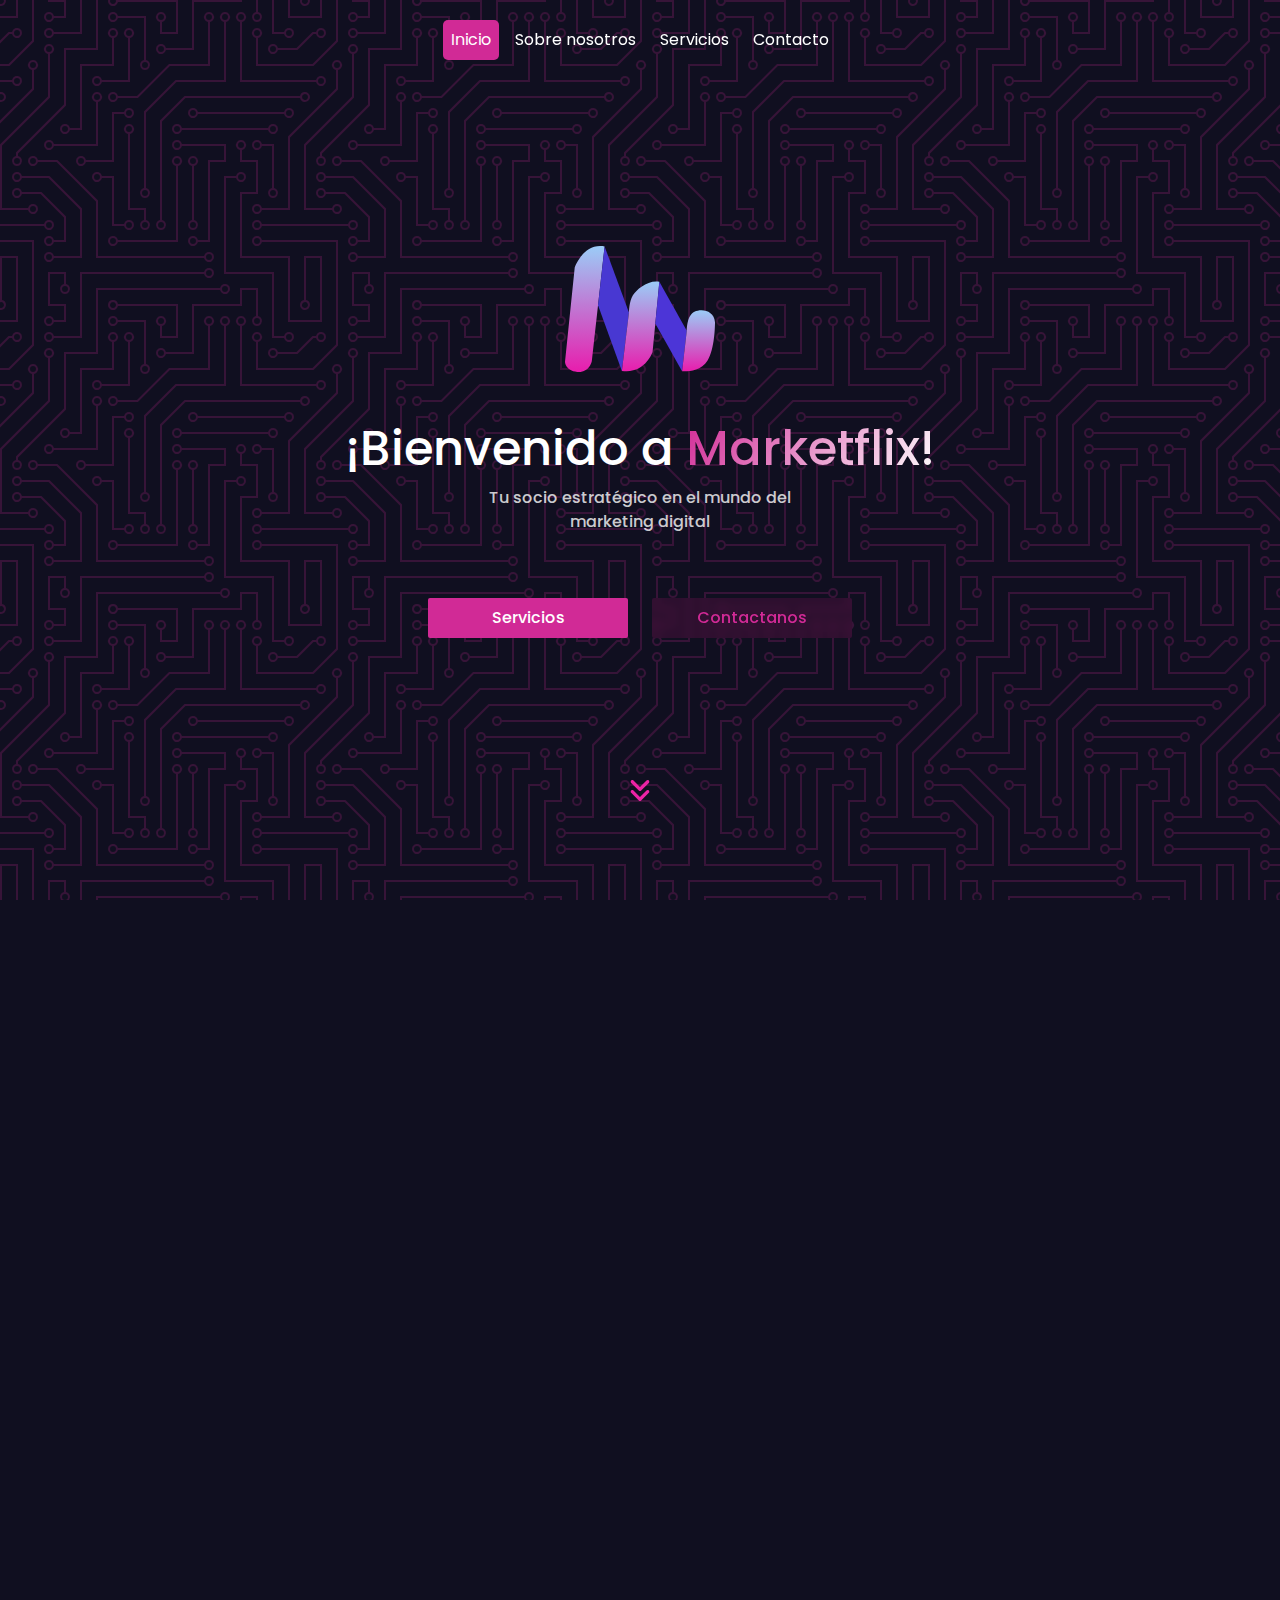
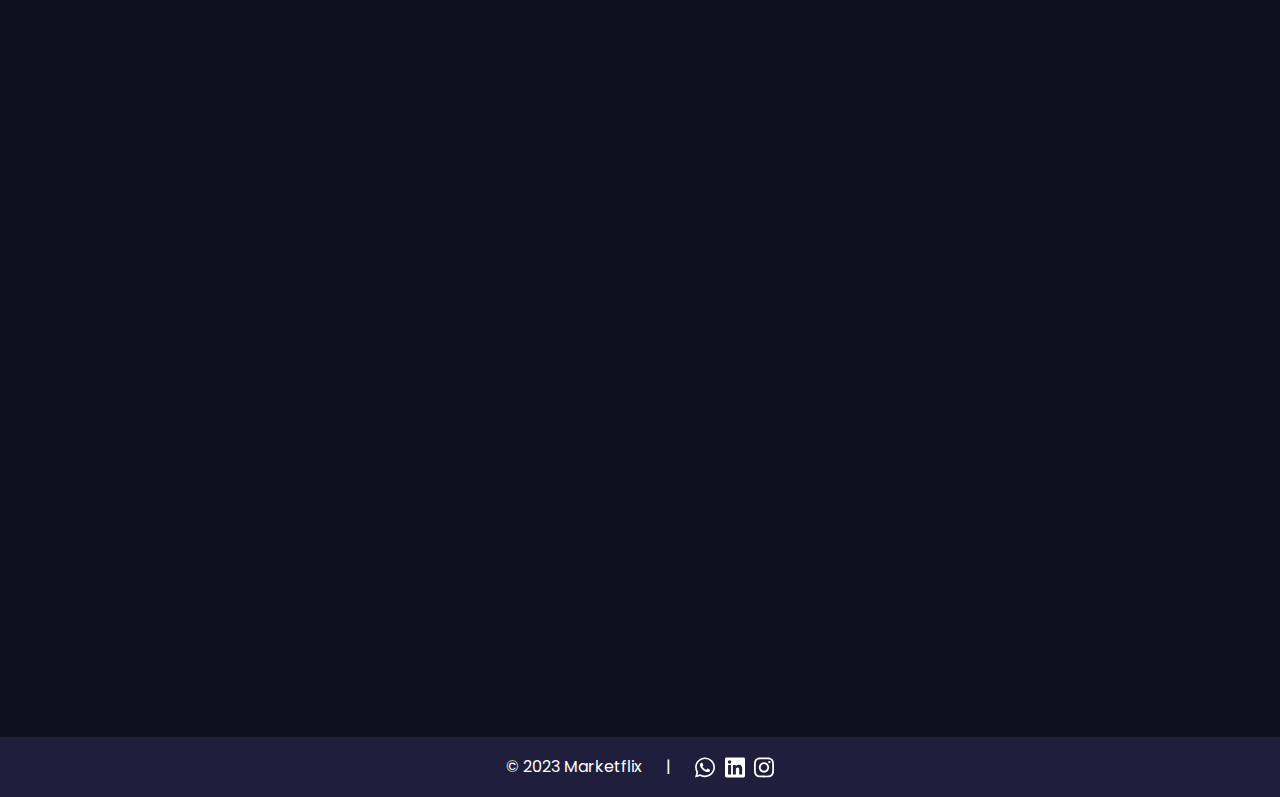
<file: index.html>
<!DOCTYPE html>
<html lang="en">
  <head>
    <meta charset="utf-8" />
    <meta name="viewport" content="width=device-width, initial-scale=1" />
    <meta
      name="description"
      content="Página de suscripcion a servicios de marketing"
    />
    <title>Marketflix</title>
    <link
      rel="preload"
      href="https://cdn.jsdelivr.net/npm/bootstrap@5.3.0-alpha3/dist/css/bootstrap.min.css"
      as="style"
      onload="this.onload=null;this.rel='stylesheet'"
    />
    <noscript
      ><link
        rel="stylesheet"
        href="https://cdn.jsdelivr.net/npm/bootstrap@5.3.0-alpha3/dist/css/bootstrap.min.css"
    /></noscript>
    <link rel="stylesheet" href="css/styles.css" />
    <link rel="shortcut icon" href="img/logo.svg" type="image/x-icon" />
  </head>
  <body>
    <header>
      <nav class="p-0 navbar navbar-expand-lg fixed-top">
        <div class="container-fluid p-0">
          <div class="navbar-subContainer">
            <a class="navbar-brand" href="#"
              ><img
                src="img/logo.svg"
                width="40"
                height="43"
                alt="Icono de Marketflix"
            /></a>
            <button
              class="navbar-toggler custom-toggler"
              type="button"
              data-bs-toggle="collapse"
              data-bs-target="#navbarNavDropdown"
              aria-controls="navbarNavDropdown"
              aria-expanded="false"
              aria-label="Toggle navigation"
            >
              <div class="hamburger-icon">
                <span class="line"></span>
                <span class="line"></span>
              </div>
            </button>
          </div>

          <div
            class="collapse navbar-collapse d-lg-flex justify-content-center"
            id="navbarNavDropdown"
          >
            <ul class="navbar-nav d-flex gap-2 p-lg-0 p-4">
              <li class="nav-item ps-lg-0 ps-2">
                <a class="nav-link" aria-current="page" href="#inicio"
                  >Inicio</a
                >
              </li>
              <li class="nav-item ps-lg-0 ps-2">
                <a class="nav-link" href="#sobreNosotros">Sobre nosotros</a>
              </li>
              <li class="nav-item ps-lg-0 ps-2">
                <a class="nav-link" href="#servicios">Servicios</a>
              </li>
              <li class="nav-item ps-lg-0 ps-2">
                <a class="nav-link" href="#contacto">Contacto</a>
              </li>
            </ul>
          </div>
        </div>
      </nav>
    </header>

    <section id="inicio">
      <div class="container">
        <div
          class="d-flex flex-column justify-content-center align-items-center gap-5"
        >
          <img id="logo" src="img/logo.svg" alt="Logo de Marketflix" />
          <div class="textContainer text-center">
            <h1>¡Bienvenido a <span>Marketflix!</span></h1>
            <p>
              Tu socio estratégico en el mundo del <br />
              marketing digital
            </p>
          </div>
          <div class="row">
            <div class="col">
              <a type="button" id="btnServicios" class="btn" href="#servicios"
                >Servicios</a
              >
            </div>
            <div class="col">
              <a
                type="button"
                id="btnContacto"
                class="btn shiny"
                href="#contacto"
                >Contactanos</a
              >
            </div>
          </div>
        </div>

        <a href="#sobreNosotros"
          ><img
            id="arrowIcon"
            src="img/arrow.svg"
            alt="Icono flecha para indicar se hace scroll"
        /></a>
      </div>
    </section>
    <section id="sobreNosotros">
      <div class="container">
        <div class="titleContainer">
          <h2 class="indexSubtitle">Sobre nosotros</h2>
        </div>
        <div class="row">
          <div class="col-lg-10 align-items-center d-flex">
            <p>
              Somos una empresa de marketing digital apasionada por el
              <span class="highlight">crecimiento</span> y el
              <span class="highlight">éxito</span> de nuestros clientes. En
              Marketflix, nos dedicamos a ayudar a las empresas a
              <span class="highlight">destacar</span> en el entorno digital en
              constante evolución, brindando servicios
              <span class="highlight">especializados</span> que impulsan su
              presencia en línea y generan
              <span class="highlight">resultados</span> impactantes. Nuestro
              enfoque estratégico y nuestro equipo de expertos en marketing
              están comprometidos en potenciar la visibilidad y el alcance de
              nuestros clientes, impulsando su crecimiento y posicionándolos
              como líderes en su industria.
            </p>
          </div>
          <div
            class="col-lg-2 align-items-center justify-content-center d-flex"
          >
            <div class="img-container">
              <img
                class="d-lg-block d-none"
                src="img/megaphone.svg"
                alt="Icono de megáfono"
              />
              <div id="circle" class="d-lg-block d-none"></div>
            </div>
          </div>
        </div>
      </div>
    </section>

    <section id="servicios">
      <div class="container">
        <div class="titleContainer">
          <h2 class="indexSubtitle">Servicios</h2>
        </div>
        <div class="row gap-lg-0 gap-2">
          <div class="col-12 col-lg-4">
            <div class="card">
              <h3>Gestión de redes sociales</h3>
              <div class="d-flex justify-content-center p-4">
                <img src="img/internet.svg" alt="Gestión de redes sociales" />
              </div>
              <p>
                Impulsamos tu presencia en redes con estrategias efectivas y
                contenido relevante. ¡Deja que nuestros expertos potencien tu
                negocio!
              </p>
              <a href="html/servicios.html?servicio=redes-sociales">Ver más</a>
            </div>
          </div>
          <div class="col-12 col-lg-4">
            <div class="card">
              <h3>Diseño web a medida</h3>
              <div class="d-flex justify-content-center p-4">
                <img src="img/config.svg" alt="Diseño web a medida" />
              </div>
              <p>
                Creamos sitios web impactantes y funcionales que reflejan tu
                marca. ¡Destaca en línea con nuestra experiencia en diseño y
                desarrollo!
              </p>
              <a href="html/servicios.html?servicio=diseno-web">Ver más</a>
            </div>
          </div>
          <div class="col-12 col-lg-4">
            <div class="card">
              <h3>Marketing y Branding</h3>
              <div class="d-flex justify-content-center p-4">
                <img src="img/antena.svg" alt="Marketing y Branding" />
              </div>
              <p>
                Construimos marcas sólidas y memorables. Desde la investigación
                hasta campañas impactantes, llevamos tu negocio al siguiente
                nivel.
              </p>
              <a href="html/servicios.html?servicio=marketing-branding"
                >Ver más</a
              >
            </div>
          </div>
        </div>
      </div>
    </section>
    <section id="contacto">
      <div class="container">
        <div class="titleContainer">
          <h2 class="indexSubtitle">Contacto</h2>
        </div>
        <div class="textContainer mb-4">
          <p>
            ¿Estás listo para dar el siguiente paso y aprovechar al máximo el
            potencial del marketing digital?
          </p>
          <span class="highlight mt-2 d-block"
            >¡Te invitamos a ponerte en contacto con nosotros!</span
          >
        </div>

        <form
          action="https://formsubmit.co/marketflixcontacto@gmail.com "
          method="POST"
          onsubmit="setFormSubmitted()"
        >
          <div class="row">
            <div class="col-12 col-lg-6">
              <label for="name">Nombre:</label>
              <input type="text" name="name" id="name" required />
            </div>
            <div class="col-12 col-lg-6">
              <label for="surname">Apellido:</label>
              <input type="text" name="surname" id="surname" required />
            </div>
            <div class="col-12 col-lg-6">
              <label for="email">Email:</label>
              <input type="email" name="email" id="email" required />
            </div>
            <div class="col-12 col-lg-6">
              <label for="telephone">Teléfono:</label>
              <input type="text" name="telephone" id="telephone" required />
            </div>
          </div>
          <div class="row">
            <div class="col-12">
              <label for="message">Mensaje:</label>
              <textarea name="message" id="message"></textarea>
            </div>
          </div>
          <input type="hidden" name="formSubmitted" value="true" />
          <div class="row">
            <div class="col-12">
              <button id="btnSubmit" type="submit">Enviar mensaje</button>
            </div>
          </div>
          <input type="hidden" name="_captcha" value="false" />
          <input type="text" name="_honey" style="display: none" />
        </form>
      </div>
    </section>

    <footer>
      <div
        class="container d-flex align-items-center justify-content-center w-100 h-100 gap-4"
      >
        <span> © 2023 Marketflix</span>
        <span>|</span>
        <div class="iconsContainer">
          <a href="#" target="_blank"
            ><svg xmlns="http://www.w3.org/2000/svg" viewBox="0 0 448 512">
              <path
                d="M380.9 97.1C339 55.1 283.2 32 223.9 32c-122.4 0-222 99.6-222 222 0 39.1 10.2 77.3 29.6 111L0 480l117.7-30.9c32.4 17.7 68.9 27 106.1 27h.1c122.3 0 224.1-99.6 224.1-222 0-59.3-25.2-115-67.1-157zm-157 341.6c-33.2 0-65.7-8.9-94-25.7l-6.7-4-69.8 18.3L72 359.2l-4.4-7c-18.5-29.4-28.2-63.3-28.2-98.2 0-101.7 82.8-184.5 184.6-184.5 49.3 0 95.6 19.2 130.4 54.1 34.8 34.9 56.2 81.2 56.1 130.5 0 101.8-84.9 184.6-186.6 184.6zm101.2-138.2c-5.5-2.8-32.8-16.2-37.9-18-5.1-1.9-8.8-2.8-12.5 2.8-3.7 5.6-14.3 18-17.6 21.8-3.2 3.7-6.5 4.2-12 1.4-32.6-16.3-54-29.1-75.5-66-5.7-9.8 5.7-9.1 16.3-30.3 1.8-3.7.9-6.9-.5-9.7-1.4-2.8-12.5-30.1-17.1-41.2-4.5-10.8-9.1-9.3-12.5-9.5-3.2-.2-6.9-.2-10.6-.2-3.7 0-9.7 1.4-14.8 6.9-5.1 5.6-19.4 19-19.4 46.3 0 27.3 19.9 53.7 22.6 57.4 2.8 3.7 39.1 59.7 94.8 83.8 35.2 15.2 49 16.5 66.6 13.9 10.7-1.6 32.8-13.4 37.4-26.4 4.6-13 4.6-24.1 3.2-26.4-1.3-2.5-5-3.9-10.5-6.6z"
              />
            </svg>
          </a>
          <a href="#" target="_blank"
            ><svg xmlns="http://www.w3.org/2000/svg" viewBox="0 0 448 512">
              <path
                d="M416 32H31.9C14.3 32 0 46.5 0 64.3v383.4C0 465.5 14.3 480 31.9 480H416c17.6 0 32-14.5 32-32.3V64.3c0-17.8-14.4-32.3-32-32.3zM135.4 416H69V202.2h66.5V416zm-33.2-243c-21.3 0-38.5-17.3-38.5-38.5S80.9 96 102.2 96c21.2 0 38.5 17.3 38.5 38.5 0 21.3-17.2 38.5-38.5 38.5zm282.1 243h-66.4V312c0-24.8-.5-56.7-34.5-56.7-34.6 0-39.9 27-39.9 54.9V416h-66.4V202.2h63.7v29.2h.9c8.9-16.8 30.6-34.5 62.9-34.5 67.2 0 79.7 44.3 79.7 101.9V416z"
              />
            </svg>
          </a>
          <a href="#" target="_blank"
            ><svg xmlns="http://www.w3.org/2000/svg" viewBox="0 0 448 512">
              <path
                d="M224.1 141c-63.6 0-114.9 51.3-114.9 114.9s51.3 114.9 114.9 114.9S339 319.5 339 255.9 287.7 141 224.1 141zm0 189.6c-41.1 0-74.7-33.5-74.7-74.7s33.5-74.7 74.7-74.7 74.7 33.5 74.7 74.7-33.6 74.7-74.7 74.7zm146.4-194.3c0 14.9-12 26.8-26.8 26.8-14.9 0-26.8-12-26.8-26.8s12-26.8 26.8-26.8 26.8 12 26.8 26.8zm76.1 27.2c-1.7-35.9-9.9-67.7-36.2-93.9-26.2-26.2-58-34.4-93.9-36.2-37-2.1-147.9-2.1-184.9 0-35.8 1.7-67.6 9.9-93.9 36.1s-34.4 58-36.2 93.9c-2.1 37-2.1 147.9 0 184.9 1.7 35.9 9.9 67.7 36.2 93.9s58 34.4 93.9 36.2c37 2.1 147.9 2.1 184.9 0 35.9-1.7 67.7-9.9 93.9-36.2 26.2-26.2 34.4-58 36.2-93.9 2.1-37 2.1-147.8 0-184.8zM398.8 388c-7.8 19.6-22.9 34.7-42.6 42.6-29.5 11.7-99.5 9-132.1 9s-102.7 2.6-132.1-9c-19.6-7.8-34.7-22.9-42.6-42.6-11.7-29.5-9-99.5-9-132.1s-2.6-102.7 9-132.1c7.8-19.6 22.9-34.7 42.6-42.6 29.5-11.7 99.5-9 132.1-9s102.7-2.6 132.1 9c19.6 7.8 34.7 22.9 42.6 42.6 11.7 29.5 9 99.5 9 132.1s2.7 102.7-9 132.1z"
              />
            </svg>
          </a>
        </div>
      </div>
    </footer>
    <script src="https://code.jquery.com/jquery-3.5.1.slim.min.js"></script>
    <script
      src="https://cdn.jsdelivr.net/npm/bootstrap@5.3.0-alpha3/dist/js/bootstrap.bundle.min.js"
      defer
    ></script>
    <script src="js/btn.js"></script>
    <script src="js/navbar.js"></script>
    <script src="js/form.js"></script>
    <script src="js/scroll.js"></script>
  </body>
</html>
</file>
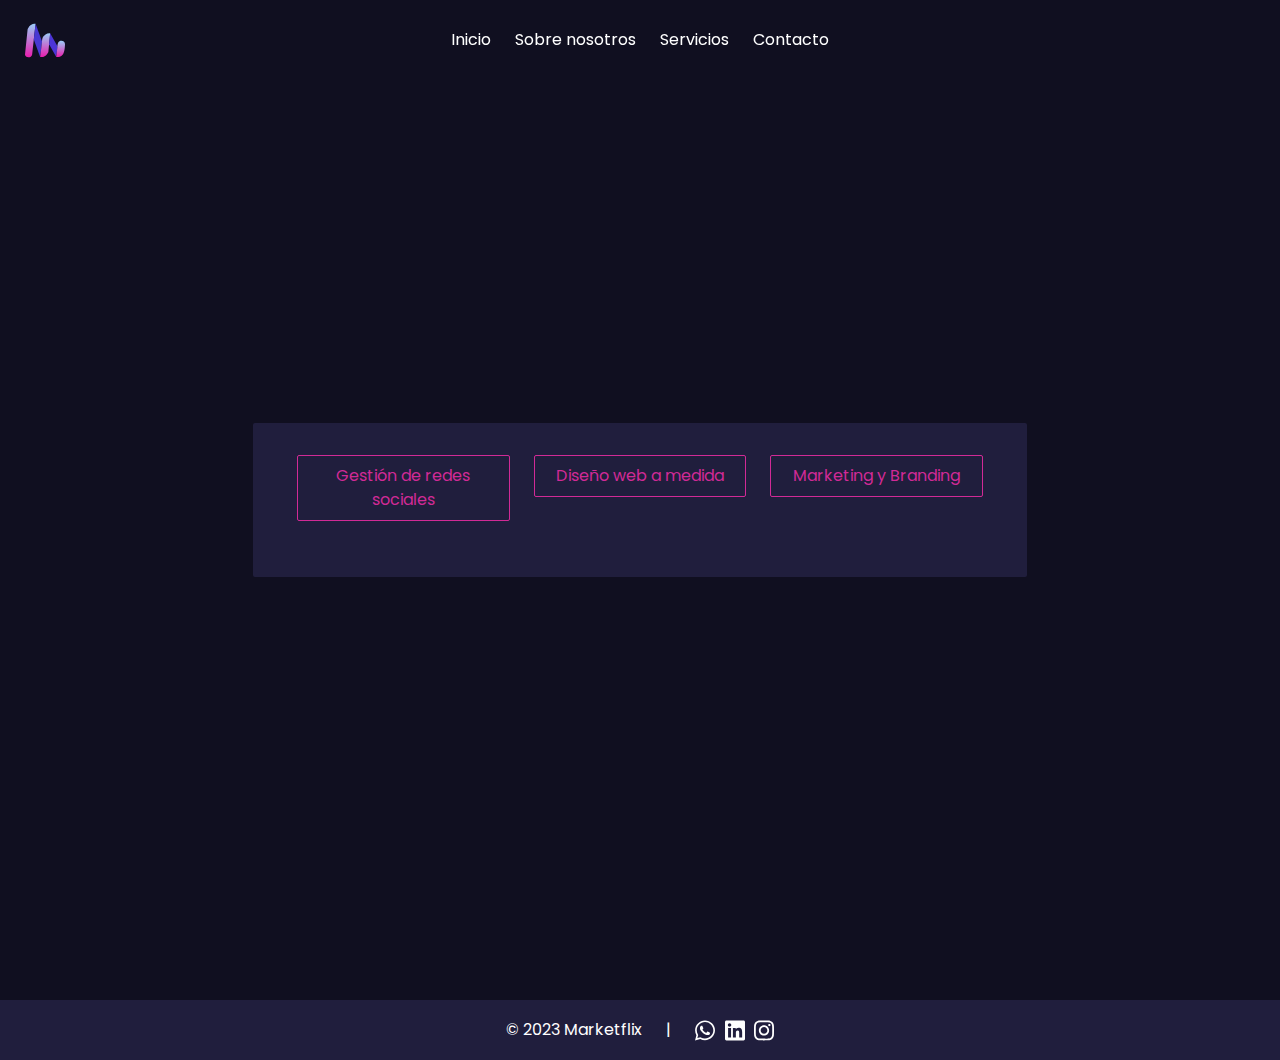
<file: html/servicios.html>
<!DOCTYPE html>
<html lang="en">
   <head>
      <meta charset="utf-8" />
      <meta name="viewport" content="width=device-width, initial-scale=1" />
      <meta
         name="description"
         content="Página de suscripcion a servicios de marketing"
         />
      <title>Marketflix</title>
      <link
         rel="preload"
         href="https://cdn.jsdelivr.net/npm/bootstrap@5.3.0-alpha3/dist/css/bootstrap.min.css"
         as="style"
         onload="this.onload=null;this.rel='stylesheet'"
         />
      <noscript
         >
         <link
            rel="stylesheet"
            href="https://cdn.jsdelivr.net/npm/bootstrap@5.3.0-alpha3/dist/css/bootstrap.min.css"
            />
      </noscript>
      <link rel="stylesheet" href="../css/styles.css" />
      <link rel="shortcut icon" href="../img/logo.svg" type="image/x-icon" />
   </head>
   <body>
      <header>
         <nav class="p-0 navbar navbar-expand-lg fixed-top">
            <div class="container-fluid p-0">
               <div class="navbar-subContainer">
                  <a class="navbar-brand" href="../index.html#inicio"
                     ><img
                     src="../img/logo.svg"
                     width="40"
                     height="43"
                     alt="Icono de Marketflix"
                     /></a>
                  <button
                     class="navbar-toggler custom-toggler"
                     type="button"
                     data-bs-toggle="collapse"
                     data-bs-target="#navbarNavDropdown"
                     aria-controls="navbarNavDropdown"
                     aria-expanded="false"
                     aria-label="Toggle navigation"
                     >
                     <div class="hamburger-icon">
                        <span class="line"></span>
                        <span class="line"></span>
                     </div>
                  </button>
               </div>
               <div
                  class="collapse navbar-collapse d-lg-flex justify-content-center"
                  id="navbarNavDropdown"
                  >
                  <ul class="navbar-nav d-flex gap-2 p-lg-0 p-4">
                     <li class="nav-item ps-lg-0 ps-2">
                        <a
                           class="nav-link"
                           aria-current="page"
                           href="../index.html#inicio"
                           >Inicio</a
                           >
                     </li>
                     <li class="nav-item ps-lg-0 ps-2">
                        <a class="nav-link" href="../index.html#sobreNosotros"
                           >Sobre nosotros</a
                           >
                     </li>
                     <li class="nav-item ps-lg-0 ps-2">
                        <a class="nav-link" href="../index.html#servicios">Servicios</a>
                     </li>
                     <li class="nav-item ps-lg-0 ps-2">
                        <a class="nav-link" href="../index.html#contacto">Contacto</a>
                     </li>
                  </ul>
               </div>
            </div>
         </nav>
      </header>
      <section id="serviciosPage">
         <div class="container d-flex align-items-center flex-column justify-content-center mt-lg-0 mb-lg-0">
            <div class="scrollspy">
               <ul class="nav nav-pills" id="pills-tab" role="tablist">
                  <div class="row w-100 m-0">
                     <div class="col-12 col-lg-4 mb-3">
                        <li class="nav-item" role="presentation">
                           <button
                              class="nav-link w-100" 
                              id="pills-home-tab"
                              data-bs-toggle="pill"
                              data-bs-target="#pills-home"
                              type="button"
                              role="tab"
                              aria-controls="pills-home"
                              aria-selected="true"
                              >
                           Gestión de redes sociales
                           </button>
                        </li>
                     </div>
                     <div class="col-12 col-lg-4 mb-3">
                        <li class="nav-item" role="presentation">
                           <button
                              class="nav-link w-100"
                              id="pills-profile-tab"
                              data-bs-toggle="pill"
                              data-bs-target="#pills-profile"
                              type="button"
                              role="tab"
                              aria-controls="pills-profile"
                              aria-selected="false"
                              >
                           Diseño web a medida
                           </button>
                        </li>
                     </div>
                     <div class="col-12 col-lg-4 mb-3">
                        <li class="nav-item" role="presentation">
                           <button
                              class="nav-link w-100"
                              id="pills-contact-tab"
                              data-bs-toggle="pill"
                              data-bs-target="#pills-contact"
                              type="button"
                              role="tab"
                              aria-controls="pills-contact"
                              aria-selected="false"
                              >
                           Marketing y Branding
                           </button>
                        </li>
                     </div>
                  </div>
               </ul>
               <div class="tab-content" id="pills-tabContent">
                  <div
                     class="tab-pane fade"
                     id="pills-home"
                     role="tabpanel"
                     aria-labelledby="pills-home-tab"
                     >
                     <h2 class="highlight mb-3">¡Impulsa tu presencia en las redes sociales y maximiza tu alcance con nuestro servicio de armado de redes sociales y Community Management! </h2>
                     <p>
                        En la era digital actual, las redes sociales se han convertido en una poderosa herramienta para llegar a tu audiencia, construir una comunidad comprometida y aumentar el reconocimiento de tu marca. En Marketflix, entendemos el potencial de las redes sociales y ofrecemos un servicio completo de armado de redes sociales y Community Management para ayudarte a aprovechar al máximo estas plataformas dinámicas.
                        Este plan incluye: <br>
                     <ul>
                        <li>Creación de cuentas en redes sociales a elección</li>
                        <li>Creación de plantillas para posteos, historias, reels, historias destacadas.</li>
                        <li>Branding mínimo, incluído logo, slogan y paleta para dar identidad.</li>
                        <li> Community managment de contenido.</li>
                        <li>Posteos semanales en feed e historias.</li>
                        <li>Manejo de comunidad y atención al cliente.</li>
                     </ul>
                     </p>
                     <div class="btnServiciosPageContainer mt-4">
                        <a type="button" class="btn btnServiciosPage" href="../index.html#contacto">Contactanos</a>
                     </div>
                  </div>
                  <div
                     class="tab-pane fade"
                     id="pills-profile"
                     role="tabpanel"
                     aria-labelledby="pills-profile-tab"
                     >
                     <h2 class="highlight mb-3"> ¡Obtené una presencia en línea profesional y atractiva con nuestro servicio de armado de páginas web!</h2>
                     <p> 
                        En la era digital en la que vivimos, tener una presencia en línea más sólida es esencial para cualquier negocio. Tu página web es tu tarjeta de presentación en el mundo virtual y la clave para atraer a nuevos clientes, construir relaciones duraderas y hacer crecer tu marca. <br>
                        Este plan incluye: <br>
                     <ul>
                        <li>Creación de página web profesional desde cero</li>
                        <li>Creación de landing page eficaz</li>
                        <li>Página responsiva, atractiva y vendedora</li>
                        <li>Mantenimiento de la página:</li>
                        <ul>
                           <li>Actualizaciones de multimedia (fotos / videos)</li>
                           <li>Actualizaciones de información de la marca (textos)</li>
                           <li>Contacto para ventas, preguntas y atención al cliente</li>
                        </ul>
                     </ul>
                     </p>
                     <div class="btnServiciosPageContainer mt-4">
                        <a type="button" class="btn btnServiciosPage" href="../index.html#contacto">Contactanos</a>
                     </div>
                  </div>
                  <div
                     class="tab-pane fade"
                     id="pills-contact"
                     role="tabpanel"
                     aria-labelledby="pills-contact-tab"
                     >
                     <h2 class="highlight mb-3"> ¡Lleva tu estrategia de marketing al siguiente nivel con nuestro servicio de campañas publicitarias de marketing digital! </h2>
                     <p>
                        En Marketflix, entendemos que en el mundo digital actual, la competencia por la atención del público es feroz. Es por eso que ofrecemos un servicio completo de campañas publicitarias de marketing digital, diseñado para ayudarte a destacar, captar la atención de tu audiencia objetivo y lograr resultados tangibles.
                        Te ayudamos a convertir tu proyecto o emprendimiento en una empresa profesional. <br>
                        Este plan incluye: <br>
                     <ul>
                        <li>Campaña de marketing completa</li>
                        <li>Branding completo desde cero</li>
                        <li>Administrar ads y publicidad con pauta </li>
                        <li>Estrategia de ventas completa</li>
                        <li>Asesoramiento en organización empresarial</li>
                        <li>Profesionalizar el proyecto</li>
                     </ul>
                     </p>
                     <div class="btnServiciosPageContainer mt-4">
                        <a type="button" class="btn btnServiciosPage" href="../index.html#contacto">Contactanos</a>
                     </div>
                  </div>
               </div>
            </div>
         </div>
      </section>
      <footer>
        <div
          class="container d-flex align-items-center justify-content-center w-100 h-100 gap-4"
        >
          <span> © 2023 Marketflix</span>
          <span>|</span>
          <div class="iconsContainer">
            <a href="#" target="_blank"
              ><svg xmlns="http://www.w3.org/2000/svg" viewBox="0 0 448 512">
                <path
                  d="M380.9 97.1C339 55.1 283.2 32 223.9 32c-122.4 0-222 99.6-222 222 0 39.1 10.2 77.3 29.6 111L0 480l117.7-30.9c32.4 17.7 68.9 27 106.1 27h.1c122.3 0 224.1-99.6 224.1-222 0-59.3-25.2-115-67.1-157zm-157 341.6c-33.2 0-65.7-8.9-94-25.7l-6.7-4-69.8 18.3L72 359.2l-4.4-7c-18.5-29.4-28.2-63.3-28.2-98.2 0-101.7 82.8-184.5 184.6-184.5 49.3 0 95.6 19.2 130.4 54.1 34.8 34.9 56.2 81.2 56.1 130.5 0 101.8-84.9 184.6-186.6 184.6zm101.2-138.2c-5.5-2.8-32.8-16.2-37.9-18-5.1-1.9-8.8-2.8-12.5 2.8-3.7 5.6-14.3 18-17.6 21.8-3.2 3.7-6.5 4.2-12 1.4-32.6-16.3-54-29.1-75.5-66-5.7-9.8 5.7-9.1 16.3-30.3 1.8-3.7.9-6.9-.5-9.7-1.4-2.8-12.5-30.1-17.1-41.2-4.5-10.8-9.1-9.3-12.5-9.5-3.2-.2-6.9-.2-10.6-.2-3.7 0-9.7 1.4-14.8 6.9-5.1 5.6-19.4 19-19.4 46.3 0 27.3 19.9 53.7 22.6 57.4 2.8 3.7 39.1 59.7 94.8 83.8 35.2 15.2 49 16.5 66.6 13.9 10.7-1.6 32.8-13.4 37.4-26.4 4.6-13 4.6-24.1 3.2-26.4-1.3-2.5-5-3.9-10.5-6.6z"
                />
              </svg>
            </a>
            <a href="#" target="_blank"
              ><svg xmlns="http://www.w3.org/2000/svg" viewBox="0 0 448 512">
                <path
                  d="M416 32H31.9C14.3 32 0 46.5 0 64.3v383.4C0 465.5 14.3 480 31.9 480H416c17.6 0 32-14.5 32-32.3V64.3c0-17.8-14.4-32.3-32-32.3zM135.4 416H69V202.2h66.5V416zm-33.2-243c-21.3 0-38.5-17.3-38.5-38.5S80.9 96 102.2 96c21.2 0 38.5 17.3 38.5 38.5 0 21.3-17.2 38.5-38.5 38.5zm282.1 243h-66.4V312c0-24.8-.5-56.7-34.5-56.7-34.6 0-39.9 27-39.9 54.9V416h-66.4V202.2h63.7v29.2h.9c8.9-16.8 30.6-34.5 62.9-34.5 67.2 0 79.7 44.3 79.7 101.9V416z"
                />
              </svg>
            </a>
            <a href="#" target="_blank"
              ><svg xmlns="http://www.w3.org/2000/svg" viewBox="0 0 448 512">
                <path
                  d="M224.1 141c-63.6 0-114.9 51.3-114.9 114.9s51.3 114.9 114.9 114.9S339 319.5 339 255.9 287.7 141 224.1 141zm0 189.6c-41.1 0-74.7-33.5-74.7-74.7s33.5-74.7 74.7-74.7 74.7 33.5 74.7 74.7-33.6 74.7-74.7 74.7zm146.4-194.3c0 14.9-12 26.8-26.8 26.8-14.9 0-26.8-12-26.8-26.8s12-26.8 26.8-26.8 26.8 12 26.8 26.8zm76.1 27.2c-1.7-35.9-9.9-67.7-36.2-93.9-26.2-26.2-58-34.4-93.9-36.2-37-2.1-147.9-2.1-184.9 0-35.8 1.7-67.6 9.9-93.9 36.1s-34.4 58-36.2 93.9c-2.1 37-2.1 147.9 0 184.9 1.7 35.9 9.9 67.7 36.2 93.9s58 34.4 93.9 36.2c37 2.1 147.9 2.1 184.9 0 35.9-1.7 67.7-9.9 93.9-36.2 26.2-26.2 34.4-58 36.2-93.9 2.1-37 2.1-147.8 0-184.8zM398.8 388c-7.8 19.6-22.9 34.7-42.6 42.6-29.5 11.7-99.5 9-132.1 9s-102.7 2.6-132.1-9c-19.6-7.8-34.7-22.9-42.6-42.6-11.7-29.5-9-99.5-9-132.1s-2.6-102.7 9-132.1c7.8-19.6 22.9-34.7 42.6-42.6 29.5-11.7 99.5-9 132.1-9s102.7-2.6 132.1 9c19.6 7.8 34.7 22.9 42.6 42.6 11.7 29.5 9 99.5 9 132.1s2.7 102.7-9 132.1z"
                />
              </svg>
            </a>
          </div>
        </div>
      </footer>
      <script src="https://code.jquery.com/jquery-3.5.1.slim.min.js"></script>
      <script
         src="https://cdn.jsdelivr.net/npm/bootstrap@5.3.0-alpha3/dist/js/bootstrap.bundle.min.js"
         defer
         ></script>
      <script src="../js/cards.js"></script>
      <script src="../js/navbar.js"></script>
   </body>
</html>
</file>
<file: css/styles.css>
@import url(https://fonts.bunny.net/css?family=poppins:400,500&display=swap);

:root {
  --color-primary: #100f20;
  --color-secondary: #201e3d;
  --color-accent: #d12a96;
}

::-moz-selection {
  /* Code for Firefox */
  color: rgb(255, 255, 255);
  background: var(--color-accent);
}

::selection {
  color: rgb(255, 255, 255);
  background: var(--color-accent);
}

body {
  font-family: "Poppins", sans-serif;
  background-color: var(--color-primary);
  color: white;
}

section {
  margin-bottom: 60px;
  padding: 0 15px;
  scroll-margin-top: 100px;
  opacity: 0;
  transition: opacity 1s ease-in-out;
}

section.show {
  opacity: 1;
}

#serviciosPage {
  opacity: 1;
}

h1 span {
  background: linear-gradient(124.21deg, var(--color-accent), #ffffff);
  -webkit-background-clip: text;
  -webkit-text-fill-color: transparent;
  background-clip: text;
}

.section-hidden {
  opacity: 0;
  transform: translateY(20px);
  transition: opacity 0.5s ease, transform 0.5s ease;
}

#inicio {
  background-color: #100f20;
  background-image: url(../img/pattern.svg);
}

#inicio .container {
  height: 100vh;
  display: flex;
  align-items: center;
  justify-content: center;
  flex-direction: column;
  gap: 1em;
  position: relative;
}

.textContainer p {
  color: rgba(255, 255, 255, 0.8);
  font-weight: 500;
}

#btnServicios,
#btnContacto,
#btnSubmit {
  border-radius: 2px;
  font-weight: 500;
  display: flex;
  align-items: center;
  justify-content: center;
}

#btnServicios,
#btnSubmit {
  transition: 0.3s;
  background-color: var(--color-accent);
  color: white;
  border: none;
}

#btnServicios:hover,
#btnSubmit:hover, .btnServiciosPage:hover {
  transition: 0.3s;
  background-color: #a82279;
}

.btnServiciosPage{
  background-color: var(--color-accent);
  transition: 0.3s;
  color: white;
  border: none;
  border-radius: 2px;
}

.btnServiciosPageContainer{
  display: flex;
  justify-content: end;
}

#btnSubmit {
  width: 100%;
  padding: 0.8em;
}

#btnContacto {
  background: rgba(112, 15, 78, 0.3);
  backdrop-filter: blur(5px);
  color: var(--color-accent);
}

.shiny {
  color: var(--color-accent);
  position: relative;
  border: none;
  overflow: hidden;
}

.shiny::after {
  content: "";
  position: absolute;
  top: calc(var(--y, 0) * 1px - 50px);
  left: calc(var(--x, 0) * 1px - 50px);
  width: 100px;
  height: 100px;
  background: radial-gradient(#81195d, #3985ff00 80%);
  opacity: 0;
  transition: opacity 0.2s;
}

.shiny:hover::after {
  opacity: 0.4;
}

@keyframes arrow-animation {
  0% {
    transform: translateY(0);
    opacity: 0.5;
  }
  50% {
    transform: translateY(10px);
    opacity: 1;
  }
  100% {
    transform: translateY(0);
    opacity: 0.5;
  }
}

#arrowIcon {
  animation: arrow-animation 3s infinite;
  position: absolute;
  left: 0;
  right: 0;
  margin: 0 auto; /* Centra horizontalmente el objeto */
  bottom: 10%;
}

/* FIN SECCION INICIO */

.indexSubtitle {
  font-weight: 500;
  color: var(--color-accent);
  margin: 0;
}

.titleContainer {
  background: rgba(236, 35, 165, 0.17);
  padding: 0.5em 1em;
  width: fit-content;
  border-radius: 2px;
  display: flex;
  align-items: center;
  justify-content: center;
  margin-bottom: 22px;
  user-select: none;
  box-shadow: 0px 0px 50px -4px rgba(188, 37, 135, 0.2);
}

.highlight {
  color: var(--color-accent);
}

#sobreNosotros p {
  color: #b0b0b0;
  height: fit-content;
  margin: 0;
  text-align: justify;
}

#sobreNosotros img {
  width: 140px;
  user-select: none;
  pointer-events: none;
}

.img-container {
  position: relative;
}

#circle {
  width: 30px;
  height: 30px;
  background-color: #ec23a5;
  border-radius: 50%;
  position: absolute;
  top: 35px;
  left: 35px;
  filter: blur(30px);
}

/* FIN SECCION SOBRE NOSOTROS */

.card {
  padding: 1em;
  background: rgba(112, 15, 78, 0.1);
  backdrop-filter: blur(5px);
  border-radius: 2px;
  height: 100%;
}

.card img {
  width: 60px;
}

.card h3 {
  color: var(--color-accent);
  font-weight: 500;
}

.card p {
  color: #ffffff;
  font-weight: 400;
  line-height: 200%;
  text-align: justify;
}

.card a {
  font-weight: 500;
  font-size: 12px;
  color: var(--color-accent);
  text-decoration: none;
  width: fit-content;
}

/* FIN SECCION SERVICIOS */

form label {
  font-weight: 500;
  font-size: 14px;
  color: white;
  display: block;
  margin-bottom: 1em;
}

input,
textarea {
  background-color: var(--color-secondary);
  border: none;
  color: white;
  width: 100%;
  margin-bottom: 1em;
  padding: 1em;
}

input {
  height: 40px;
}

textarea {
  height: 95px;
}

#contacto p {
  color: #b0b0b0;
}

/* Navbar */
nav,
.navbar-subContainer {
  transition: 0.1s;
  height: 80px;
}

.navbar a {
  transition: background-color 0.3s ease;
  color: white;
}

.navbar a:hover {
  color: white;
}

.custom-toggler {
  border: none;
  background-color: transparent;
  outline: none;
  cursor: pointer;
  padding: 0;
}

.hamburger-icon {
  display: flex;
  flex-direction: column;
  justify-content: center;
  align-items: center;
  width: 30px;
  height: 20px;
  position: relative;
}

.line {
  width: 20px;
  height: 2px;
  background-color: #ffffff;
  position: absolute;
  transition: transform 0.3s ease;
  transform-origin: center;
}

.line:first-child {
  top: calc(50%);
}

.line:last-child {
  top: calc(50%);
}

.navbar-toggler[aria-expanded="true"] .line:first-child {
  transform: rotate(45deg);
}

.navbar-toggler[aria-expanded="true"] .line:last-child {
  transform: rotate(-45deg);
}

.navbar-toggler:not([aria-expanded="true"]) .line:first-child {
  transform: translateY(-4px);
}

.navbar-toggler:not([aria-expanded="true"]) .line:last-child {
  transform: translateY(4px);
}

.navbar-toggler:focus {
  box-shadow: none;
}

.navbar-toggler {
  background-color: var(--color-secondary);
  border-radius: 4px;
  height: 40px;
  width: 40px;
  display: flex;
  justify-content: center;
  align-items: center;
  right: 25px;
  position: absolute;
}

.bg-color {
  background: rgba(37, 35, 61, 0.5);
  backdrop-filter: blur(7.5px);
}

.navbar-nav {
  transition: 0.3s;
}

.navbar-subContainer.scrolled {
  background-color: var(--color-secondary);
  transition: 0.3s;
}

.navbar.scrolled {
  background-color: var(--color-secondary);
  transition: 0.3s;
}

.navbar-toggler.scrolled {
  background-color: var(--color-primary);
  transition: 0.3s;
}

.navbar-subContainer {
  display: flex;
  justify-content: space-between;
  transition: 0.3s;
  align-items: center;
}

.nav-item {
  border-radius: 5px;
}

.nav-item.bg-color {
  background-color: var(--color-accent);
  transition: 0.3s;
}

.navbar-brand {
  left: 25px;
  position: absolute;
  opacity: 0;
  transition: 0.2s !important;
}

.mostrar {
  opacity: 1;
  transition: 0.2s !important;
}

footer {
  height: 60px;
  background-color: var(--color-secondary);
}

footer svg {
  width: 20px;
  fill: rgb(255, 255, 255);
  transition: 0.3s;
}

footer svg:hover {
  width: 20px;
  fill: var(--color-accent);
  transition: 0.3s;
}

.iconsContainer {
  display: flex;
  gap: 0.6em;
}

/* PAGINA SERVICIOS */

#serviciosPage {
  margin-bottom: 0;
}

#serviciosPage .container {
  height: 100%;
  min-height: calc(100vh - 60px);
  margin-top: 80px;
  margin-bottom: 80px;
}

button .active {
  background-color: var(--color-accent) !important;
}

.nav-pills {
  --bs-nav-pills-border-radius: 2px;
  --bs-nav-pills-link-active-color: #fff;
  --bs-nav-pills-link-active-bg: var(--color-accent);
}

.nav-pills .nav-link {
  color: var(--color-accent);
  border: var(--color-accent) 1px solid;
}

.nav-link:focus,
.nav-link:hover {
  color: white;
}

#pills-tab {
  display: flex;
  gap: 1em;
}

.scrollspy {
  background-color: var(--color-secondary);
  padding: 2em;
  border-radius: 2px;
  display: flex;
  gap: 0.5em;
  flex-direction: column;
}

.serviciosSubtitle {
  color: var(--color-accent);
  font-size: 1.5em;
  font-weight: 500;
}

#serviciosPage h2 {
  line-height: 200%;
}

.servicioLink {
  float: right !important;
}

/* Estilos para pantallas más pequeñas que 576px */
@media (max-width: 575.98px) {
  
  .btnServiciosPage{
    width: 100%;
  }

  h1 {
    font-size: 1.5em;
  }

  h2 {
    font-size: 0.8em;
  }

  h3 {
    font-size: 1.2em;
  }

  #serviciosPage h2 {
    font-size: 1em;
  }

  .card p {
    font-size: 0.8em;
  }

  #logo {
    width: 100px;
  }

  .textContainer p {
    font-size: 0.7em;
  }

  #btnContacto,
  #btnServicios {
    font-size: 12px;
    width: 140px;
    height: 35px;
  }
}

/* Estilos para pantallas más grandes o iguales a 576px y más pequeñas que 768px */
@media (min-width: 576px) and (max-width: 767.98px) {
  
  .btnServiciosPage{
    width: 100%;
  }

  h1 {
    font-size: 2em;
  }

  h2 {
    font-size: 0.8em;
  }

  h3 {
    font-size: 1.5em;
  }

  #serviciosPage h2 {
    font-size: 1em;
  }

  .card p {
    font-size: 0.9em;
  }

  #logo {
    width: 125px;
  }

  .textContainer p {
    font-size: 0.8em;
  }

  #btnContacto,
  #btnServicios {
    font-size: 12px;
    width: 160px;
    height: 35px;
  }
}

/* Estilos para pantallas más grandes o iguales a 768px y más pequeñas que 992px */
@media (min-width: 768px) and (max-width: 991.98px) {
  
  .btnServiciosPage{
    width: 100%;
  }
 
  h1 {
    font-size: 2.5em;
  }

  h2 {
    font-size: 0.8em;
  }

  h3 {
    font-size: 1.5em;
  }

  #serviciosPage h2 {
    font-size: 1em;
  }

  .card p {
    font-size: 0.9em;
  }

  #logo {
    width: 125px;
  }
  .textContainer p {
    font-size: 0.9em;
  }

  #btnContacto,
  #btnServicios {
    font-size: 14px;
    width: 180px;
    height: 40px;
  }
}

/* Estilos para pantallas más grandes o iguales a 992px y más pequeñas que 1200px */
@media (min-width: 992px) {
  h1 {
    font-size: 3em;
  }

  h2 {
    font-size: 1em;
  }

  #serviciosPage h2 {
    font-size: 1.6em;
  }

  h3 {
    font-size: 1.2em;
  }

  .card p {
    font-size: 0.9em;
  }

  #logo {
    width: 150px;
  }
  .textContainer p {
    font-size: 1em;
  }

  #btnContacto,
  #btnServicios {
    font-size: 1em;
    width: 200px;
    height: 40px;
  }

  #sobreNosotros p {
    font-size: 1.2em;
    line-height: 200%;
  }

  #arrowIcon {
    width: 40px;
  }
}

@media (max-height: 900px) {
  #serviciosPage {
    margin: 80px 0;
  }
}
</file>
